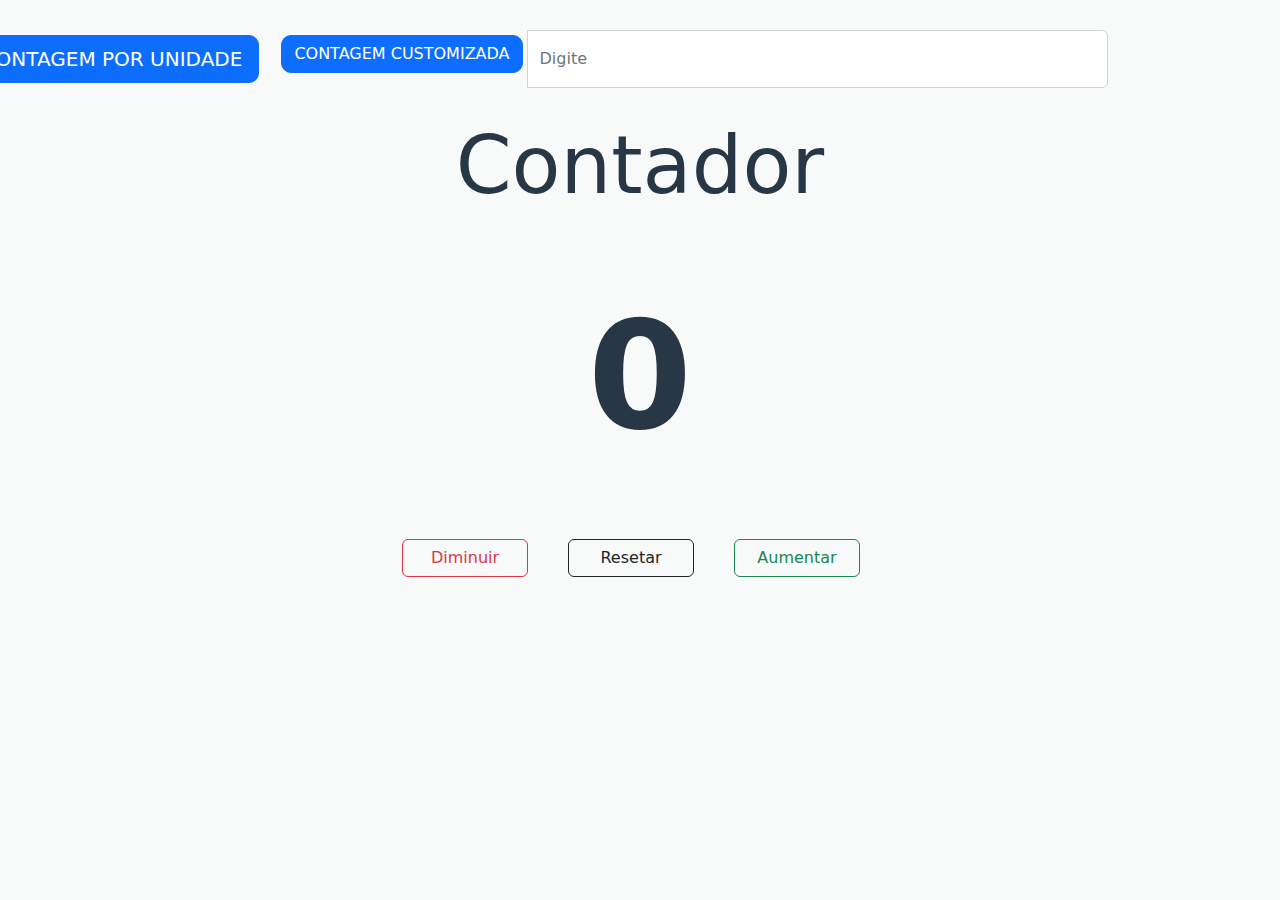
<file: index.html>
<!DOCTYPE html>
<html lang="en">
<head>
  <meta charset="UTF-8">
  <meta http-equiv="X-UA-Compatible" content="IE=edge">
  <meta name="viewport" content="width=device-width, initial-scale=1.0">
  <title>Contador</title>
  <link rel="stylesheet" type="text/css" href="style/bootstrap/css/bootstrap.min.css">
  <link rel="stylesheet" type="text/css" href="style/style.css">
  
  
</head>
<body>
  <div class="container">
    <div id="modeButtons" class="row d-flex justify-content-center">
      <button id="oneByOne-btn" class="btn btn-primary btn-lg col-md-6">CONTAGEM POR UNIDADE</button>
      <div class="input-group">
        <div class="input-group-prepend">
          <button id="custom-btn" class="btn btn-primary" type="button">CONTAGEM CUSTOMIZADA</button>
        </div>
        <input id="customCountInput" type="number" class="form-control" placeholder="Digite" aria-label="" aria-describedby="basic-addon1">
      </div>
    </div>
  </div>

  <div class="title-container text-center">
    <h1>Contador</h1>
  </div>
  <div>
    <div class="text-center" id="number">0</div>
  </div>
  <div class="container">
    <div id="buttons-container" class="row">
      <button id="btn-minus" type="button" class="btn btn-outline-danger col-md-4" onclick="decreaseNumber()">Diminuir</button>
      <button id="btn-reset" type="button" class="btn btn-outline-dark col-md-4" onclick="resetNumber()">Resetar</button>
      <button id="btn-add" type="button" class="btn btn-outline-success col-md-4" onclick="increaseNumber()">Aumentar</button>
    </div>
  </div>
</body>
<script src="counter.js"></script>
</html>
</file>
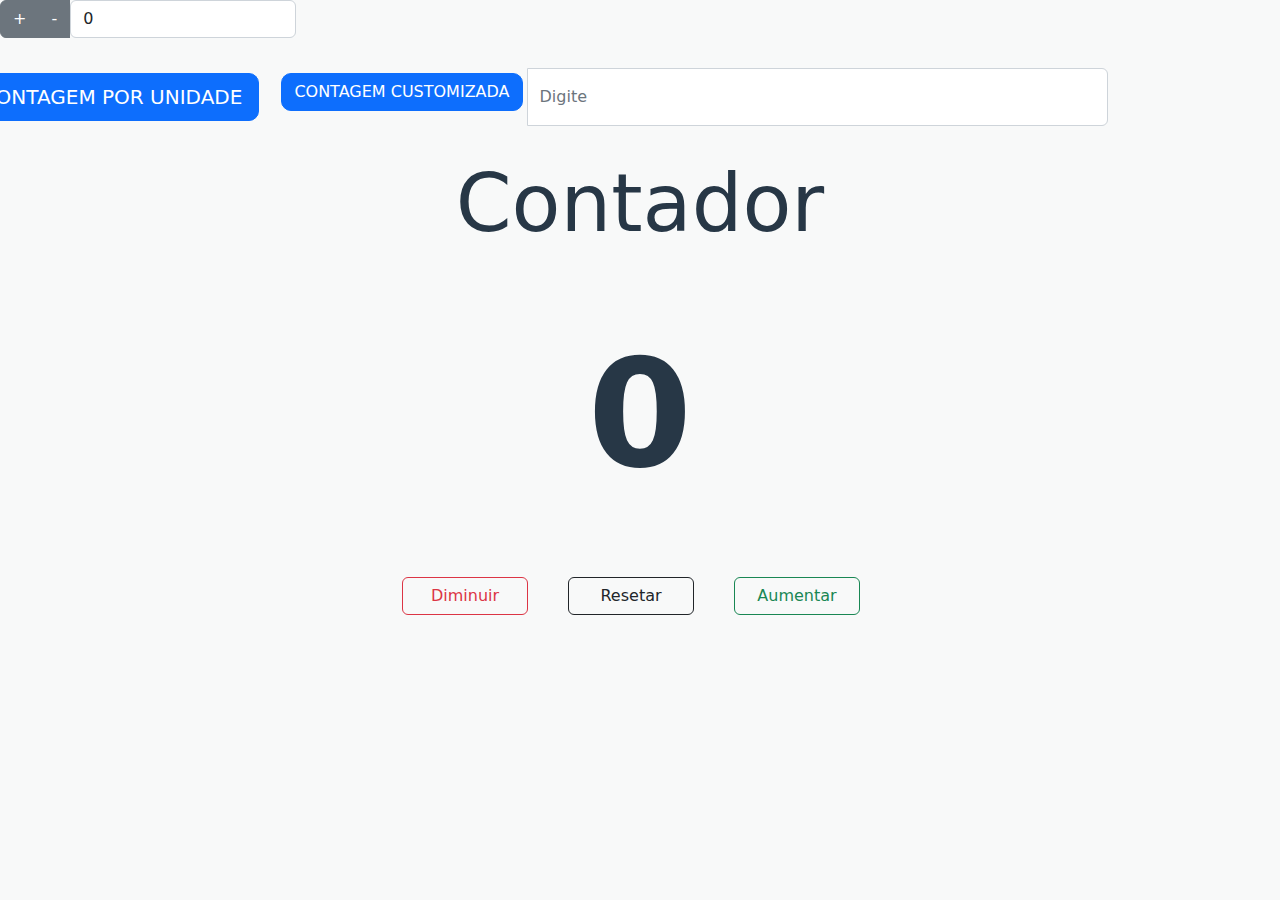
<file: bu.html>
<!DOCTYPE html>
<html lang="en">
<head>
  <meta charset="UTF-8">
  <meta http-equiv="X-UA-Compatible" content="IE=edge">
  <meta name="viewport" content="width=device-width, initial-scale=1.0">
  <title>Contador</title>
  <link rel="stylesheet" type="text/css" href="style/bootstrap/css/bootstrap.min.css">
  <link rel="stylesheet" type="text/css" href="style/style.css">
  
  
</head>
<body>

  <div class="btn-group inline" role="group" aria-label="Basic example">
    <input type="button" class="btn btn-secondary" value="+">
    <input type="button" class="btn btn-secondary" value="-">
    <input class="form-control" type="number" name="quantidade" onchange="preencheTotalProduto()" min="0" max="<?= $tamanho['estoque'];?>" value="0">
</div>


  <div class="container">
    <div id="modeButtons" class="row d-flex justify-content-center">
      <button id="oneByOne-btn" class="btn btn-primary btn-lg col-md-6">CONTAGEM POR UNIDADE</button>
      <div class="input-group">
        <div class="input-group-prepend">
          <button id="custom-btn" class="btn btn-primary" type="button">CONTAGEM CUSTOMIZADA</button>
        </div>
        <input id="customCountInput" type="number" class="form-control" placeholder="Digite" aria-label="" aria-describedby="basic-addon1">
      </div>
    </div>
  </div>

  <div class="title-container text-center">
    <h1>Contador</h1>
  </div>
  <div>
    <div class="text-center" id="number">0</div>
  </div>
  <div class="container">
    <div id="buttons-container" class="row">
      <button id="btn-minus" type="button" class="btn btn-outline-danger col-md-4" onclick="decreaseNumber()">Diminuir</button>
      <button id="btn-reset" type="button" class="btn btn-outline-dark col-md-4" onclick="resetNumber()">Resetar</button>
      <button id="btn-add" type="button" class="btn btn-outline-success col-md-4" onclick="increaseNumber()">Aumentar</button>
    </div>
  </div>
</body>
<script src="counter.js"></script>
</html>
</file>
<file: style/style.css>
body{
  background-color: #F8F9F9;
}

.btn-group{
  width: auto;
}

#mode-btn-row{
  width: 300px;
}

#customCountInput{
  width: 90px;
  margin-right: 200px;
}

#btn-minus, #btn-reset, #btn-add {
  width: 126px;
  margin: 20px;
}

#buttons-container{
  align-content: center;
  margin-left: 300px;
  margin-right: 300px;
  margin-top: 30px
}

#modeButtons{
  margin: 30px;
  flex-wrap: nowrap;
}


#number{
  font-size: 150px;
  font-weight: bolder;
  color: #273746;
  margin: auto;
}

.title-container{
  margin: auto;
  margin-bottom: 50px;
  margin-top: 30px;
  color: #273746;
}

h1{
  font-size: 80px;
}

#oneByOne-btn, #custom-btn{
  margin: 5px;
  width: auto;
  border-radius: 10px;
}

input{
  margin: 0 auto;
}

#mode-btn-container{
  width: auto;
  display: flex;
  flex-wrap: wrap;
  justify-content: center;
  flex-direction: column;
  text-align: center;
  margin-left: 400px;
  margin-right: 400px;
  margin-top: 20px;
  margin-bottom: 20px;
}

@media only screen and (max-device-width: 500px){
  
}
</file>
